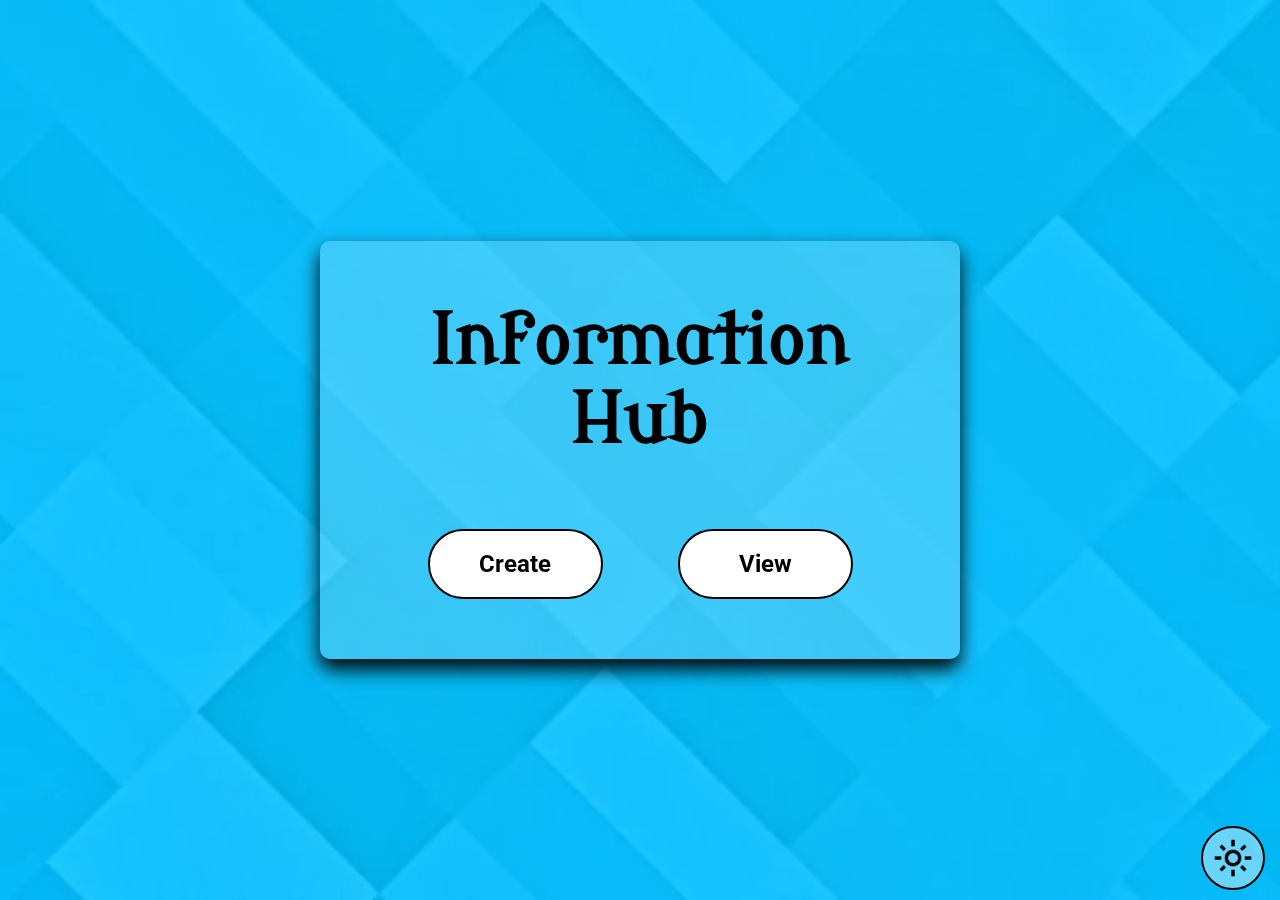
<file: index.html>
<!DOCTYPE html>
<html lang="en">
<head>
    <meta charset="UTF-8">
    <meta name="viewport" content="width=device-width, initial-scale=1.0">

    <title>Information Hub</title>

    <link rel="stylesheet" href="style.css">
    <link rel="icon" type="image/x-icon" href="Images/Logo.gif">
    <link rel="preconnect" href="https://fonts.googleapis.com">
    <link rel="preconnect" href="https://fonts.gstatic.com" crossorigin>
    <link href="https://fonts.googleapis.com/css2?family=Modern+Antiqua&family=Roboto:ital,wght@0,100..900;1,100..900&display=swap" rel="stylesheet">
</head>
<body class="LightMode">
    <video autoplay muted loop>
        <source src="Videos/Background.mp4">
    </video>

    <div class="container">
        <h1>Information Hub</h1>
        <div class="buttons">
            <a href="create.html" target="_blank"><button class="Create">Create</button></a>
            <a href="view.html" target="_blank"><button class="View">View</button></a>
        </div>
    </div>

    <button class="Theme" onclick="Theme()">
        <img src="Images/LightMode.png">
    </button>

    <script src="script.js"></script>
</body>
</html>
</file>
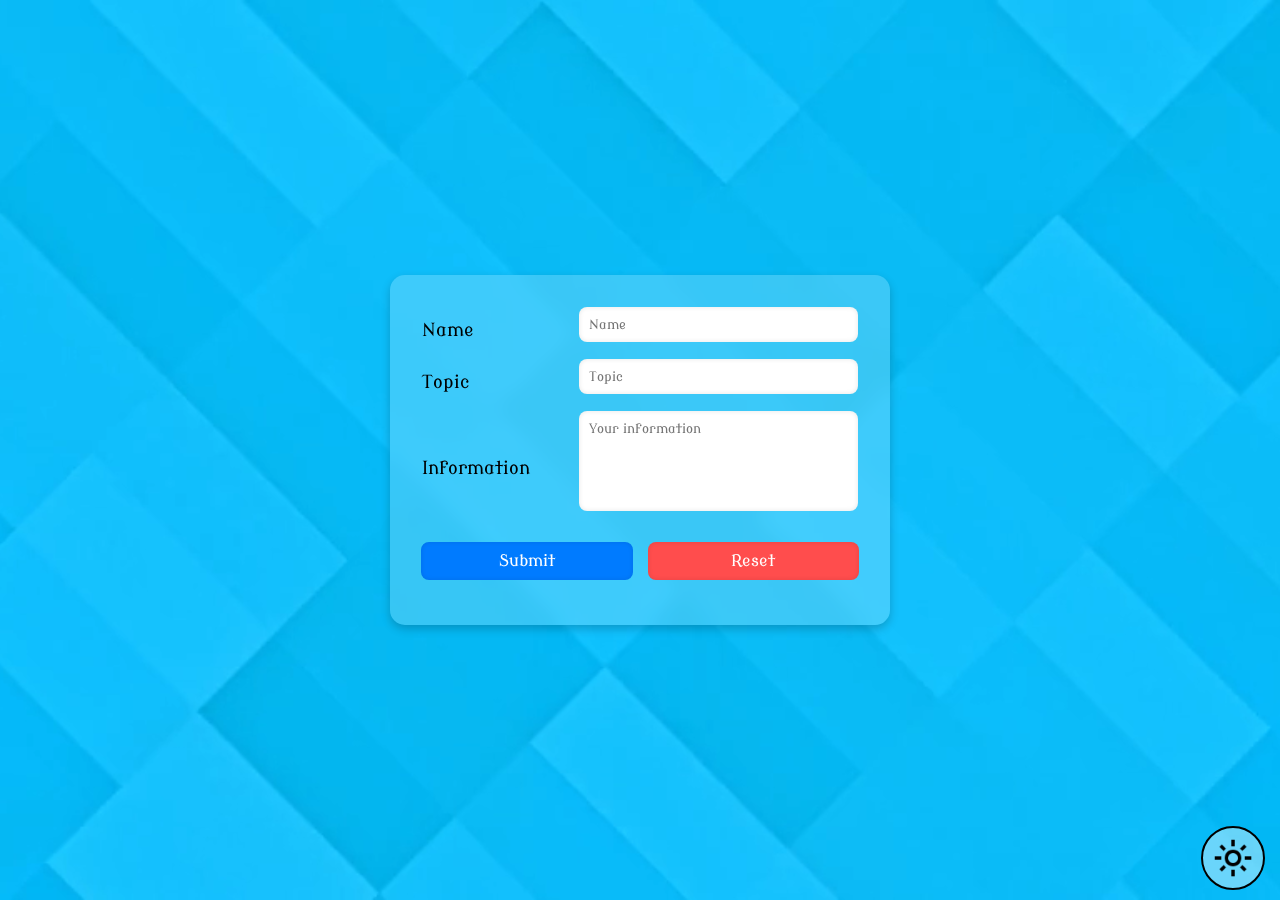
<file: create.html>
<!DOCTYPE html>
<html lang="en">
<head>
    <meta charset="UTF-8">
    <meta name="viewport" content="width=device-width, initial-scale=1.0">
    
    <title>Information Hub - Create</title>

    <link rel="stylesheet" href="create.css">
    <link rel="icon" type="image/x-icon" href="Images/Logo.gif">
    <link rel="preconnect" href="https://fonts.googleapis.com">
    <link rel="preconnect" href="https://fonts.gstatic.com" crossorigin>
    <link href="https://fonts.googleapis.com/css2?family=Modern+Antiqua&family=Roboto:ital,wght@0,100..900;1,100..900&display=swap" rel="stylesheet">
</head>
<body class="LightMode">
    <video autoplay muted loop>
        <source src="Videos/Background.mp4" type="video/mp4">
        Your browser does not support the video tag.
    </video>

    <div class="container">
        <form action="https://formsubmit.co/hiteshhighest122@gmail.com" method="post">
            <table>
                <tr>
                    <td><label>Name</label></td>
                    <td><input type="text" name="name" placeholder="Name" class="name" required></td>
                </tr>
                <tr>
                    <td><label>Topic</label></td>
                    <td><input type="text" name="topic" placeholder="Topic" class="topic" required></td>
                </tr>
                <tr>
                    <td><label>Information</label></td>
                    <td><textarea name="info" placeholder="Your information" class="information" required></textarea></td>
                </tr>
            </table>
            <div class="buttons">
                <input type="submit" value="Submit" onclick="GetValue()">
                <input type="reset" value="Reset">
            </div>
        </form>
    </div>

    <button class="Theme" onclick="Theme()">
        <img src="Images/LightMode.png">
    </button>

    <script src="script.js"></script>
    <script src="data.js"></script>
</body>
</html>
</file>
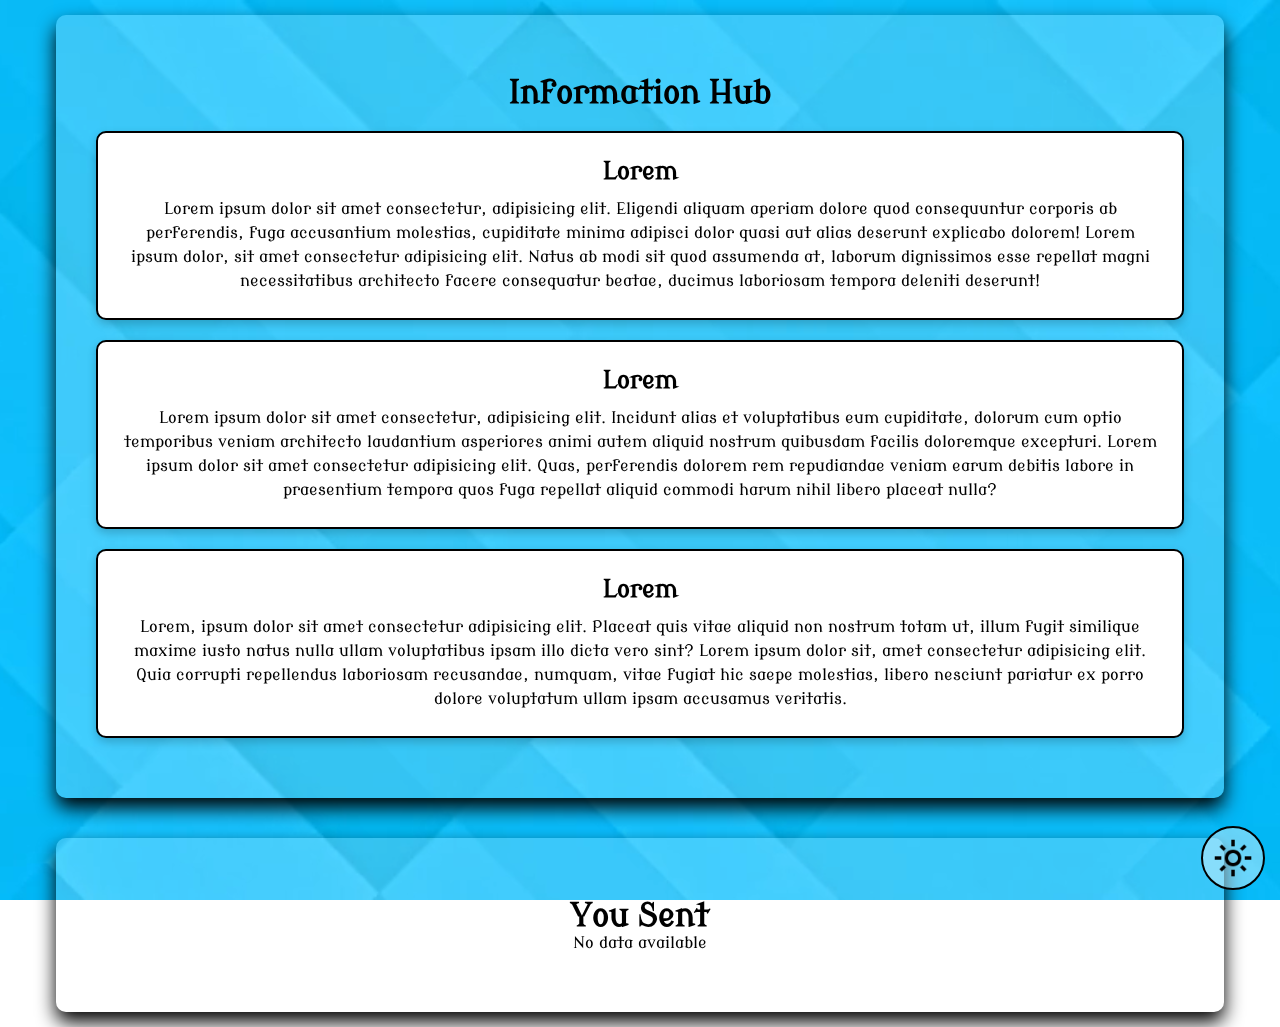
<file: view.html>
<!DOCTYPE html>
<html lang="en">
<head>
    <meta charset="UTF-8">
    <meta name="viewport" content="width=device-width, initial-scale=1.0">

    <title>Information Hub</title>

    <link rel="stylesheet" href="view.css">
    <link rel="icon" type="image/x-icon" href="Images/Logo.gif">
    <link rel="preconnect" href="https://fonts.googleapis.com">
    <link rel="preconnect" href="https://fonts.gstatic.com" crossorigin>
    <link href="https://fonts.googleapis.com/css2?family=Modern+Antiqua&family=Roboto:ital,wght@0,100..900;1,100..900&display=swap" rel="stylesheet">
</head>
<body class="LightMode">
    <video autoplay muted loop>
        <source src="Videos/Background.mp4">
    </video>

    <div class="container">
        <h1>Information Hub</h1>
        <div class="card">
            <h2>Lorem</h2>
            <p>Lorem ipsum dolor sit amet consectetur, adipisicing elit. Eligendi aliquam aperiam dolore quod consequuntur corporis ab perferendis, fuga accusantium molestias, cupiditate minima adipisci dolor quasi aut alias deserunt explicabo dolorem! Lorem ipsum dolor, sit amet consectetur adipisicing elit. Natus ab modi sit quod assumenda at, laborum dignissimos esse repellat magni necessitatibus architecto facere consequatur beatae, ducimus laboriosam tempora deleniti deserunt!</p>
        </div>
        <div class="card">
            <h2>Lorem</h2>
            <p>Lorem ipsum dolor sit amet consectetur, adipisicing elit. Incidunt alias et voluptatibus eum cupiditate, dolorum cum optio temporibus veniam architecto laudantium asperiores animi autem aliquid nostrum quibusdam facilis doloremque excepturi. Lorem ipsum dolor sit amet consectetur adipisicing elit. Quas, perferendis dolorem rem repudiandae veniam earum debitis labore in praesentium tempora quos fuga repellat aliquid commodi harum nihil libero placeat nulla?</p>
        </div>
        <div class="card">
            <h2>Lorem</h2>
            <p>Lorem, ipsum dolor sit amet consectetur adipisicing elit. Placeat quis vitae aliquid non nostrum totam ut, illum fugit similique maxime iusto natus nulla ullam voluptatibus ipsam illo dicta vero sint? Lorem ipsum dolor sit, amet consectetur adipisicing elit. Quia corrupti repellendus laboriosam recusandae, numquam, vitae fugiat hic saepe molestias, libero nesciunt pariatur ex porro dolore voluptatum ullam ipsam accusamus veritatis.</p>
        </div>
    </div>

    <div class="container" style="margin-top: 40px;">
        <h1>You Sent</h1>
        <div class="sent"></div>
    </div>

    <button class="Theme" onclick="Theme()">
        <img src="Images/LightMode.png">
    </button>

    <script src="script.js"></script>
    <script src="data.js"></script>
</body>
</html>
</file>
<file: style.css>
.LightMode {
    --BaseBackgroundColor: rgba(255, 255, 255, 0.2);
    --BackgroundColor: #fff;
    --TextColor: #000;
    --TextHover: rgba(0,0,0,0.1);
}

.DarkMode {
    --BaseBackgroundColor: rgba(0, 0, 0, 0.2);
    --BackgroundColor: rgba(0,0,0,0.8);
    --TextColor: #fff;
    --TextHover: rgba(255,255,255,0.1);
}

* {
    font-family: "Modern Antiqua", serif;
    margin: 0;
    padding: 0;
}

body {
    height: 100vh;
}

video {
    position: fixed;
    top: 0;
    left: 0;
    width: 100%;
    height: 100%;
    object-fit: cover;
    z-index: -1;
}

.container {
    position: absolute;
    top: 50%;
    left: 50%;
    transform: translate(-50%, -50%);
    text-align: center;
    background-color: var(--BaseBackgroundColor);
    box-shadow: 0px 10px 19px #000;
    padding: 60px 40px;
    border-radius: 10px;
}

.container h1 {
    font-size: 70px;
    margin-bottom: 70px;
    color: var(--TextColor);
}

button {
    font-family: 'Roboto', serif;
    height: 70px;
    aspect-ratio: 2.5/1;
    border-radius: 35px;
    border: none;
    font-size: x-large;
    font-weight: bold;
    cursor: pointer;
    border: 2px solid #000;
    background-color: var(--BackgroundColor);
    color: var(--TextColor);
}

button:hover {
    background-color: var(--TextHover);
}

button:active {
    background-color: #0095F6;
    color: #fff;
}

.View {
    margin-left: 70px;
}

@media (max-width: 1010px) {
    .View {
        margin-left: 0px;
        margin-top: 20px;
    } 
}

@media (max-width: 500px) {
    .container h1 {
        font-size: 50px;
    }
    .View {
        margin-left: 0px;
        margin-top: 20px;
    }    
}

@media (max-width: 360px) {
    .container h1 {
        font-size: 40px;
    }
    .View {
        margin-left: 0px;
        margin-top: 20px;
    }    
}

.Theme {
    position: fixed;
    bottom: 10px;
    right: 15px;
    height: max-content;
    aspect-ratio: 1/1;
    display: flex;
    align-items: center;
    justify-content: center;
    background-color: rgba(255, 255, 255, 0.4);
    padding: 10px;
    border: 2px solid #000;
    border-radius: 50%;
    cursor: pointer;
}

.Theme:hover {
    opacity: 0.7;
}

.Theme img {
    width: 40px;
}
</file>
<file: create.css>
.LightMode {
    --BaseBackgroundColor: rgba(255, 255, 255, 0.2);
    --BackgroundColor: #fff;
    --TextColor: #000;
}

.DarkMode {
    --BaseBackgroundColor: rgba(0, 0, 0, 0.2);
    --BackgroundColor: rgba(0,0,0,0.8);
    --TextColor: #fff;
}

* {
    margin: 0;
    padding: 0;
    font-family: "Roboto", sans-serif;
    box-sizing: border-box;
}

body {
    height: 100vh;
    display: flex;
    justify-content: center;
    align-items: center;
}

video {
    position: fixed;
    top: 0;
    left: 0;
    width: 100%;
    height: 100%;
    object-fit: cover;
    z-index: -1;
}

.container {
    background: var(--BaseBackgroundColor);
    backdrop-filter: blur(10px);
    border-radius: 15px;
    padding: 30px;
    box-shadow: 0px 4px 10px rgba(0, 0, 0, 0.2);
    width: 90%;
    max-width: 500px;
}

form {
    display: flex;
    flex-direction: column;
}

label {
    font-family: "Modern Antiqua", serif;
    font-size: 18px;
    margin-bottom: 5px;
    display: block;
    color: var(--TextColor);
}

input, textarea {
    font-family: "Modern Antiqua", serif;
    width: 100%;
    padding: 10px;
    margin-bottom: 15px;
    border: none;
    border-radius: 8px;
    outline: none;
    box-shadow: inset 0 0 5px rgba(0, 0, 0, 0.1);
    background-color: var(--BackgroundColor);
    color: var(--TextColor);
}

textarea {
    height: 100px;
    resize: none;
}

.buttons {
    display: flex;
    justify-content: center;  /* Centers buttons horizontally */
    gap: 15px;  /* Adds space between buttons */
    margin-top: 10px; /* Adds spacing from previous elements */
}

.buttons input {
    width: 120px;  /* Ensures both buttons have a fixed width */
    text-align: center;
}

input[type="submit"], input[type="reset"] {
    width: 48%;
    padding: 10px;
    border: none;
    border-radius: 8px;
    font-size: 16px;
    cursor: pointer;
    transition: 0.3s ease-in-out;
}

input[type="submit"] {
    background: #007bff;
    color: white;
}

input[type="reset"] {
    background: #ff4d4d;
    color: white;
}

input[type="submit"]:hover {
    background: #0056b3;
}

input[type="reset"]:hover {
    background: #cc0000;
}

.Theme {
    position: fixed;
    bottom: 10px;
    right: 15px;
    aspect-ratio: 1/1;
    display: flex;
    align-items: center;
    justify-content: center;
    background-color: rgba(255, 255, 255, 0.4);
    padding: 10px;
    border: 2px solid #000;
    border-radius: 50%;
    cursor: pointer;
}

.Theme:hover {
    opacity: 0.7;
}

.Theme img {
    width: 40px;
}
</file>
<file: view.css>
.LightMode {
    --BaseBackgroundColor: rgba(255, 255, 255, 0.2);
    --BackgroundColor: #fff;
    --TextColor: #000;
    --Border: #000;
}

.DarkMode {
    --BaseBackgroundColor: rgba(0, 0, 0, 0.2);
    --BackgroundColor: rgba(0,0,0,0.8);
    --TextColor: #fff;
    --Border: #fff;
}

* {
    font-family: "Modern Antiqua", serif;
    margin: 0;
    padding: 0;
}

body {
    display: flex;
    flex-direction: column;
    align-items: center;
    justify-content: center;
    height: 100%;
    margin: 15px 0px;
}

video {
    position: fixed;
    top: 0;
    left: 0;
    width: 100%;
    height: 100%;
    object-fit: cover;
    z-index: -1;
}

.container {
    width: 85%;
    text-align: center;
    background-color: var(--BaseBackgroundColor);
    box-shadow: 0px 10px 19px #000;
    padding: 60px 40px;
    border-radius: 10px;
}

.container h1 {
    color: var(--TextColor);
}

.card {
    background-color: var(--BackgroundColor);
    color: var(--TextColor);
    margin-top: 20px;
    padding: 25px;
    text-align: center;
    border-radius: 10px;
    border: 2px solid var(--Border);
    box-shadow: 0px 4px 10px rgba(0, 0, 0, 0.2);
}

.card h2 {
    margin-bottom: 12px;
}

.card p {
    line-height: 24px;
}

.Theme {
    position: fixed;
    bottom: 10px;
    right: 15px;
    height: max-content;
    aspect-ratio: 1/1;
    display: flex;
    align-items: center;
    justify-content: center;
    background-color: rgba(255, 255, 255, 0.4);
    padding: 10px;
    border: 2px solid #000;
    border-radius: 50%;
    cursor: pointer;
}

.Theme:hover {
    opacity: 0.7;
}

.Theme img {
    width: 40px;
}
</file>
